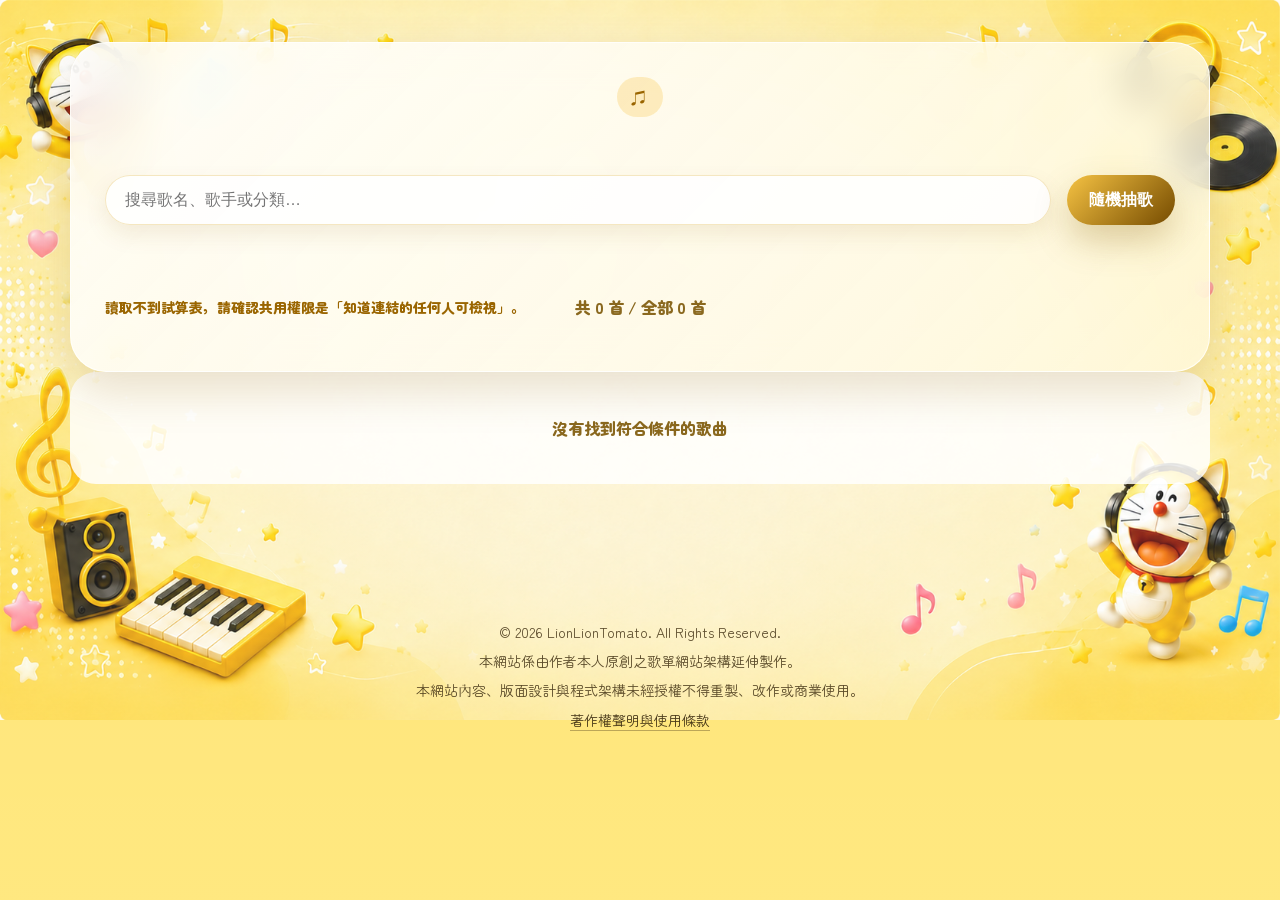
<file: index.html>
<!DOCTYPE html>
<html lang="zh-Hant">
<head>
 <meta charset="utf-8" />
 <meta name="viewport" content="width=device-width, initial-scale=1.0" />
 <meta http-equiv="Cache-Control" content="no-cache, no-store, must-revalidate" />
 <meta http-equiv="Pragma" content="no-cache" />
 <meta http-equiv="Expires" content="0" />
 <title>小亦の歌單</title>
 <link href="https://fonts.googleapis.com" rel="preconnect" />
 <link crossorigin href="https://fonts.gstatic.com" rel="preconnect" />
 <link rel="icon" href="data:image/svg+xml,<svg xmlns=%22http://www.w3.org/2000/svg%22 viewBox=%220 0 100 100%22><text y=%22.9em%22 font-size=%2290%22>🍽️</text></svg>" />
 <link href="https://fonts.googleapis.com/css2?family=Noto+Serif+TC:wght@500;700&family=Zen+Maru+Gothic:wght@400;500;700;800&display=swap" rel="stylesheet" />
 <link href="style.css?v=20260627-desktop-bg-fixed-v1" rel="stylesheet" />
</head>
<body>
 <div class="bg-art"></div>
 <div class="bg-mountain"></div>
 <div class="bg-clouds"></div>
 <div class="bg-moon"></div>
 <div class="bg-lantern"></div>
 <div class="bg-blossom"></div>
 <div class="bg-bamboo"></div>
 <div class="bg-jade"><span></span><i></i><b></b></div>
 <div class="bg-scroll"></div>
 <div class="bg-fan"></div>
 <div class="float-layer" id="floatLayer"></div>

 <main class="wrap">
  <section class="hero">
   <span class="eyebrow">♫</span>
   <h1 id="siteTitle"></h1>
   <p id="siteSubtitle"></p>

   <div class="controls">
    <input class="search" id="search" placeholder="搜尋歌名、歌手或分類…" />
    <button class="random" id="randomBtn" type="button">隨機抽歌</button>
   </div>

   <div class="tags" id="tags"></div>

   <div class="meta">
    <span id="count">讀取中…</span>
    <span class="status" id="status"></span>
   </div>
  </section>

  <section class="grid" id="grid"></section>
  <button class="load-more" id="loadMoreBtn" type="button">載入更多</button>
  <div class="empty" id="empty">沒有找到符合條件的歌曲</div>
 </main>

 <footer class="site-footer">
  <p id="footer1">© 2026 LionLionTomato. All Rights Reserved.</p>
  <p id="footer2">本網站係由作者本人原創之歌單網站架構延伸製作。</p>
  <p id="footer3">本網站內容、版面設計與程式架構未經授權不得重製、改作或商業使用。</p>
  <p><a href="copyright.html">著作權聲明與使用條款</a></p>
 </footer>

 <div class="modal" id="modal">
  <div class="modal-card">
   <h2 id="modalTitle">小亦推薦</h2>
   <div class="big" id="pickSong"></div>
   <div id="pickArtist"></div>
   <button class="close" id="closeModal" type="button">好聽愛聽</button>
  </div>
 </div>

<script src="./script.js?v=20260627-fix-final-no-scroll-v3"></script>
</body>
</html>
</file>
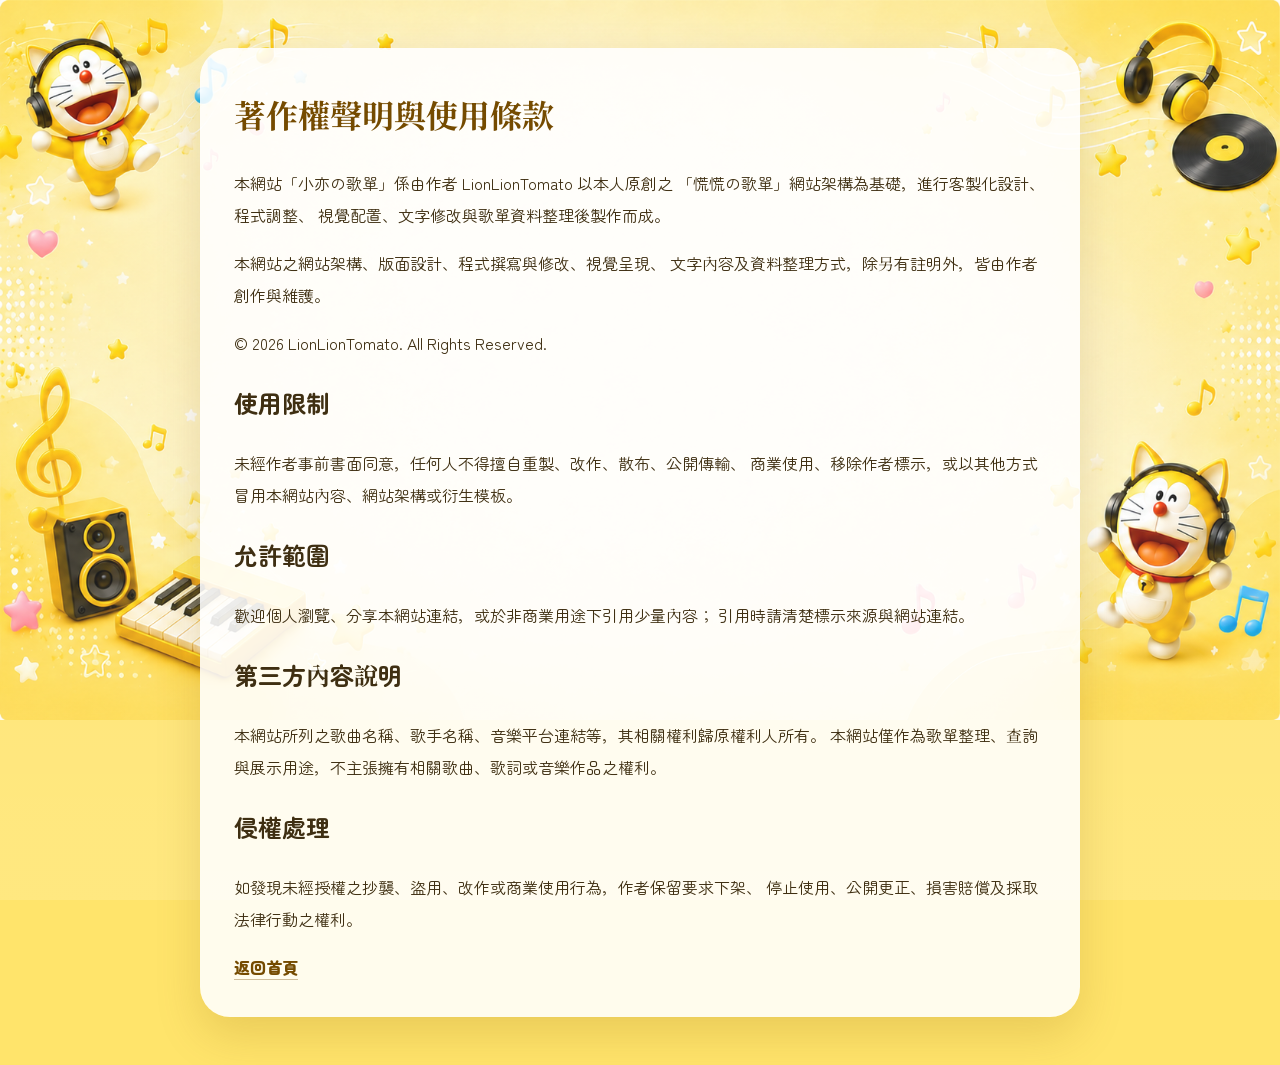
<file: copyright.html>
<!DOCTYPE html>
<html lang="zh-Hant">
<head>
 <meta charset="utf-8" />
 <meta name="viewport" content="width=device-width, initial-scale=1.0" />
 <meta http-equiv="Cache-Control" content="no-cache, no-store, must-revalidate" />
 <meta http-equiv="Pragma" content="no-cache" />
 <meta http-equiv="Expires" content="0" />
 <title>著作權聲明與使用條款｜小亦の歌單</title>
 <link href="https://fonts.googleapis.com/css2?family=Noto+Serif+TC:wght@500;700&family=Zen+Maru+Gothic:wght@400;500;700;800&display=swap" rel="stylesheet" />
 <link href="style.css?v=20260626-i-column-live-v3" rel="stylesheet" />
 <style>
 .policy{position:relative;z-index:2;max-width:880px;margin:48px auto;padding:34px;border-radius:30px;background:rgba(255,255,255,.88);box-shadow:var(--shadow);line-height:2;color:var(--ink)}
 .policy h1{font-family:'Noto Serif TC',serif;color:var(--main-900);margin-top:0}.policy a{color:var(--main-900);font-weight:800;text-decoration:none;border-bottom:1px solid rgba(117,75,0,.35)}
 </style>
</head>
<body>
 <div class="bg-art"></div><div class="bg-mountain"></div><div class="bg-clouds"></div><div class="bg-moon"></div><div class="bg-bamboo"></div><div class="bg-scroll"></div><div class="bg-fan"></div>
 <main class="policy">
  <h1>著作權聲明與使用條款</h1>
  <p>
  本網站「小亦の歌單」係由作者 LionLionTomato 以本人原創之
  「慌慌の歌單」網站架構為基礎，進行客製化設計、程式調整、
  視覺配置、文字修改與歌單資料整理後製作而成。
  </p>
  <p>
  本網站之網站架構、版面設計、程式撰寫與修改、視覺呈現、
  文字內容及資料整理方式，除另有註明外，皆由作者創作與維護。
  </p>
  <p>
  © 2026 LionLionTomato. All Rights Reserved.
  </p>
  <h2>使用限制</h2>
  <p>
  未經作者事前書面同意，任何人不得擅自重製、改作、散布、公開傳輸、
  商業使用、移除作者標示，或以其他方式冒用本網站內容、網站架構或衍生模板。
  </p>
  <h2>允許範圍</h2>
  <p>
  歡迎個人瀏覽、分享本網站連結，或於非商業用途下引用少量內容；
  引用時請清楚標示來源與網站連結。
  </p>
  <h2>第三方內容說明</h2>
  <p>
  本網站所列之歌曲名稱、歌手名稱、音樂平台連結等，其相關權利歸原權利人所有。
  本網站僅作為歌單整理、查詢與展示用途，不主張擁有相關歌曲、歌詞或音樂作品之權利。
  </p>
  <h2>侵權處理</h2>
  <p>
  如發現未經授權之抄襲、盜用、改作或商業使用行為，作者保留要求下架、
  停止使用、公開更正、損害賠償及採取法律行動之權利。
  </p>
  <div class="back">
   <a href="index.html">返回首頁</a>
  </div>
 </main>
</body>
</html>
</file>
<file: style.css>
:root{
  --main:#f6c343;
  --main-900:#754b00;
  --main-800:#9a6500;
  --main-700:#d69b00;
  --main-600:#ffd25a;
  --main-300:#ffe88f;
  --main-200:#fff1bb;
  --main-100:#fff9df;
  --aqua:#58c7f3;
  --sand:#fff2ce;
  --coral:#ff8e55;
  --cream:#fff8df;
  --paper:#ffffff;
  --ink:#3f2f12;
  --muted:#88662a;
  --white:rgba(255,255,255,.82);
  --shadow:0 18px 45px rgba(133,91,0,.18);
  --radius:26px;
}

*{
  box-sizing:border-box;
}

html{
  scroll-behavior:smooth;
}

body{
  margin:0;
  min-height:100vh;
  color:var(--ink);
  font-family:'Zen Maru Gothic','Noto Serif TC',system-ui,sans-serif;
  overflow-x:hidden;
  background-color:#ffe46b;

  /* 桌機版背景：完整寬度顯示，避免左上、右上被裁切 */
  background-image:
    linear-gradient(rgba(255,255,255,.06), rgba(255,255,255,.14)),
    url("assets/bg-desktop.png");
  background-size:100% auto;
  background-position:center top;
  background-repeat:no-repeat;
  background-attachment:fixed;
}

/* 關掉原本 bg-art，避免 cover 裁切左右上角 */
.bg-art,
.bg-blossom,
.bg-clouds,
.bg-mountain,
.bg-moon,
.bg-bamboo,
.bg-scroll,
.bg-fan,
.bg-lantern,
.bg-jade{
  display:none!important;
}

body::before,
body::after{
  content:none!important;
}

/* 飄浮音符 */
.float-layer{
  position:fixed;
  inset:0;
  pointer-events:none;
  overflow:hidden;
  z-index:0;
}

.float{
  position:absolute;
  left:var(--left);
  bottom:-10vh;
  font-size:var(--size);
  line-height:1;
  opacity:0;
  color:var(--color);
  font-weight:900;
  text-shadow:
    0 2px 0 rgba(255,255,255,.86),
    0 0 12px rgba(255,220,84,.72),
    0 8px 18px rgba(122,79,0,.22);
  filter:drop-shadow(0 8px 12px rgba(122,79,0,.18));
  animation:floatUp var(--dur) linear infinite;
  animation-delay:var(--delay);
  will-change:transform,opacity;
}

@keyframes floatUp{
  0%{
    transform:translate3d(0,12vh,0) rotate(0deg) scale(.75);
    opacity:0;
  }

  12%{
    opacity:.85;
  }

  72%{
    opacity:.7;
  }

  100%{
    transform:translate3d(var(--drift),-118vh,0) rotate(var(--spin)) scale(1.18);
    opacity:0;
  }
}

/* 主容器 */
.wrap{
  position:relative;
  z-index:1;
  max-width:1180px;
  margin:0 auto;
  padding:42px 20px 70px;
}

/* 上方主卡片 */
.hero{
  padding:34px;
  border-radius:36px;
  background:linear-gradient(135deg,rgba(255,255,255,.88),rgba(255,249,222,.78));
  box-shadow:var(--shadow);
  border:1px solid rgba(255,255,255,.82);
  backdrop-filter:blur(18px);
  text-align:center!important;
  display:flex!important;
  flex-direction:column!important;
  align-items:center!important;
}

.eyebrow{
  display:inline-flex;
  gap:8px;
  align-items:center;
  justify-content:center;
  padding:8px 14px;
  border-radius:999px;
  background:rgba(246,195,67,.28);
  color:var(--main-800);
  font-weight:800;
  letter-spacing:.08em;
  margin:0 auto;
  text-align:center!important;
}

.hero h1{
  font-family:'Noto Serif TC',serif;
  font-size:clamp(36px,6vw,68px);
  line-height:1.1;
  margin:20px 0 12px;
  color:var(--main-900);
  letter-spacing:.06em;
  text-align:center!important;
  width:100%;
  text-shadow:0 2px 0 rgba(255,255,255,.56);
}

.hero p{
  margin:0;
  color:var(--muted);
  font-size:17px;
  line-height:1.9;
  text-align:center!important;
  width:100%;
}

/* 搜尋區 */
.controls{
  display:grid;
  grid-template-columns:1fr auto;
  gap:16px;
  margin:26px 0 18px;
  width:100%;
}

.search{
  width:100%;
  border:0;
  outline:0;
  border-radius:999px;
  background:rgba(255,255,255,.88);
  padding:16px 20px;
  font-size:16px;
  color:var(--ink);
  box-shadow:inset 0 0 0 1px rgba(214,155,0,.24),0 10px 22px rgba(133,91,0,.10);
}

.random{
  border:0;
  border-radius:999px;
  padding:0 22px;
  background:linear-gradient(135deg,var(--main),var(--main-900));
  color:white;
  font-weight:800;
  font-size:16px;
  cursor:pointer;
  box-shadow:0 16px 34px rgba(133,91,0,.28);
  transition:.22s;
}

.random:hover{
  transform:translateY(-2px);
}

/* 分類標籤 */
.tags{
  display:flex;
  flex-wrap:wrap;
  gap:10px;
  margin:20px 0 26px;
  width:100%;
}

.tag{
  --tag:#f6c343;
  --tagLight:#fff9df;
  border:1px solid rgba(214,155,0,.20);
  background:linear-gradient(135deg,rgba(255,255,255,.88),var(--tagLight));
  color:#7a5a13;
  padding:10px 16px;
  border-radius:999px;
  font-weight:800;
  cursor:pointer;
  box-shadow:0 10px 22px rgba(133,91,0,.10);
  transition:.22s;
}

.tag:hover{
  transform:translateY(-2px);
  box-shadow:0 13px 26px rgba(133,91,0,.13);
}

.tag.active{
  background:linear-gradient(135deg,var(--tag),var(--main-900));
  color:white;
  border-color:transparent;
  box-shadow:0 15px 28px rgba(133,91,0,.24);
  transform:translateY(-2px);
}

/* 數量列 */
.meta{
  display:flex;
  align-items:center;
  justify-content:center;
  gap:12px;
  margin:6px 2px 18px;
  color:#8a681e;
  font-weight:800;
  width:100%;
  position:relative;
  text-align:center;
}

#count{
  width:100%;
  display:block;
  text-align:center;
  margin:0 auto;
}

.status{
  position:absolute;
  left:0;
  font-size:14px;
  color:#9a6500;
}

/* 歌單區 */
.grid{
  display:grid;
  grid-template-columns:repeat(auto-fill,minmax(230px,1fr));
  gap:18px;
}

.card{
  position:relative;
  min-height:150px;
  height:auto;
  padding:22px 18px 56px;
  border-radius:var(--radius);
  background:linear-gradient(145deg,rgba(255,255,255,.88),rgba(255,249,223,.78));
  border:1px solid rgba(255,255,255,.82);
  box-shadow:0 15px 32px rgba(133,91,0,.12);
  overflow:hidden;
  transition:.22s;
  isolation:isolate;
}

.card:hover{
  transform:translateY(-4px);
}

.card::after{
  content:'🍽️';
  position:absolute;
  right:15px;
  top:12px;
  width:56px;
  height:56px;
  display:grid;
  place-items:center;
  border-radius:18px;
  background:rgba(246,195,67,.16);
  border:1px solid rgba(246,195,67,.10);
  box-shadow:0 10px 22px rgba(133,91,0,.08);
  font-size:32px;
  line-height:1;
  opacity:.5;
  transform:rotate(-10deg);
  pointer-events:none;
  z-index:0;
  font-family:'Apple Color Emoji','Segoe UI Emoji','Noto Color Emoji',sans-serif;
}

.song,
.artist,
.cat{
  position:relative;
  z-index:1;
}

.song{
  font-family:'Noto Serif TC',serif;
  font-size:24px;
  font-weight:700;
  color:var(--main-900);
  margin:0 0 9px;
  padding-right:70px;
}

.artist{
  font-size:15px;
  color:var(--muted);
  font-weight:800;
  margin-bottom:12px;
}

.cat{
  display:inline-flex;
  max-width:100%;
  padding:6px 11px;
  border-radius:999px;
  background:rgba(246,195,67,.20);
  color:#7a5a13;
  font-size:13px;
  font-weight:800;
  line-height:1.5;
  white-space:normal;
}

.copy{
  position:absolute;
  right:14px;
  bottom:14px;
  z-index:2;
  border:0;
  border-radius:999px;
  padding:8px 13px;
  background:#fff0b4;
  color:#7a5a13;
  font-weight:800;
  cursor:pointer;
  transition:.2s;
}

.copy:hover{
  background:#ffe88f;
}

.copy.done{
  background:var(--main);
  color:white;
}

/* 載入更多按鈕 */
.load-more{
  display:none;
  margin:20px auto 0;
  padding:12px 26px;
  border:0;
  border-radius:999px;
  background:linear-gradient(135deg,var(--main),var(--main-900));
  color:#fff;
  font-weight:800;
  font-size:16px;
  box-shadow:0 12px 26px rgba(133,91,0,.22);
  cursor:pointer;
}

/* 空資料 */
.empty{
  display:none;
  text-align:center;
  padding:44px;
  border-radius:26px;
  background:rgba(255,255,255,.84);
  color:#8a681e;
  font-weight:800;
}

/* 抽歌效果 */
.picked{
  animation:pulse 1.4s ease 1;
  box-shadow:0 0 0 4px rgba(246,195,67,.24),0 18px 45px rgba(133,91,0,.2);
}

@keyframes pulse{
  0%,100%{
    transform:scale(1);
  }

  35%{
    transform:scale(1.035);
  }
}

/* 彈窗 */
.modal{
  position:fixed;
  inset:0;
  z-index:8;
  display:none;
  place-items:center;
  background:rgba(63,47,18,.30);
  backdrop-filter:blur(6px);
  padding:18px;
}

.modal.show{
  display:grid;
}

.modal-card{
  max-width:420px;
  width:100%;
  background:linear-gradient(135deg,#ffffff,#fff4bd);
  border-radius:30px;
  padding:30px;
  box-shadow:0 30px 70px rgba(63,47,18,.28);
  text-align:center;
  border:1px solid rgba(255,255,255,.74);
}

.modal h2{
  font-family:'Noto Serif TC',serif;
  margin:0 0 12px;
  color:var(--main-900);
}

.modal .big{
  font-size:30px;
  font-family:'Noto Serif TC',serif;
  font-weight:700;
  margin:12px 0;
  color:var(--main-900);
}

.close{
  margin-top:16px;
  border:0;
  border-radius:999px;
  background:var(--main);
  color:white;
  padding:11px 20px;
  font-weight:800;
  cursor:pointer;
}

/* 頁尾 */
.site-footer{
  position:relative;
  z-index:2;
  max-width:980px;
  margin:40px auto 24px;
  padding:22px 18px;
  text-align:center;
  font-family:'Zen Maru Gothic','Noto Serif TC',serif;
  color:rgba(63,47,18,.86);
  font-size:14px;
  line-height:1.8;
}

.site-footer p{
  margin:4px 0;
}

.site-footer a{
  color:rgba(63,47,18,.95);
  text-decoration:none;
  border-bottom:1px solid rgba(63,47,18,.35);
}

.site-footer a:hover{
  opacity:.75;
}

/* 手機背景 */
@media(max-width:768px){
  body{
    background-color:#ffe46b;
    background-image:
      linear-gradient(rgba(255,255,255,.18), rgba(255,255,255,.34)),
      url("assets/bg-mobile.png");
    background-size:100% auto;
    background-position:center top;
    background-repeat:no-repeat;
    background-attachment:scroll;
  }

  .bg-art{
    display:none!important;
  }

  .float-layer{
    display:none!important;
  }
}

/* 手機排版 */
@media(max-width:680px){
  .wrap{
    width:100%;
    max-width:430px;
    padding:24px 14px 50px;
    margin:0 auto;
  }

  .hero{
    padding:24px 18px;
    border-radius:28px;
    margin-top:6px;
  }

  .hero h1{
    font-size:38px;
    line-height:1.15;
    margin:14px 0 8px;
  }

  .hero p{
    font-size:17px;
    line-height:1.65;
  }

  .controls{
    display:grid;
    grid-template-columns:1fr;
    gap:12px;
    width:100%;
  }

  .search{
    height:52px;
    font-size:16px;
  }

  .random{
    width:100%;
    height:50px;
  }

  .tags{
    justify-content:center;
  }

  .meta{
    display:block;
    text-align:center;
  }

  .status{
    position:static;
    display:block;
    margin-bottom:6px;
    text-align:center;
  }

  .grid{
    display:grid;
    grid-template-columns:1fr;
    gap:16px;
  }

  .card{
    width:100%;
    min-height:150px;
    height:auto;
    padding:22px 18px 56px;
    border-radius:26px;
    overflow:hidden;
  }

  .song{
    font-size:24px;
    line-height:1.35;
    padding-right:64px;
    margin-bottom:9px;
  }

  .artist{
    font-size:15px;
    margin-bottom:12px;
  }

  .cat{
    font-size:13px;
  }

  .card::after{
    right:14px;
    top:12px;
    width:52px;
    height:52px;
    font-size:30px;
  }

  .copy{
    right:14px;
    bottom:14px;
  }
}
</file>
